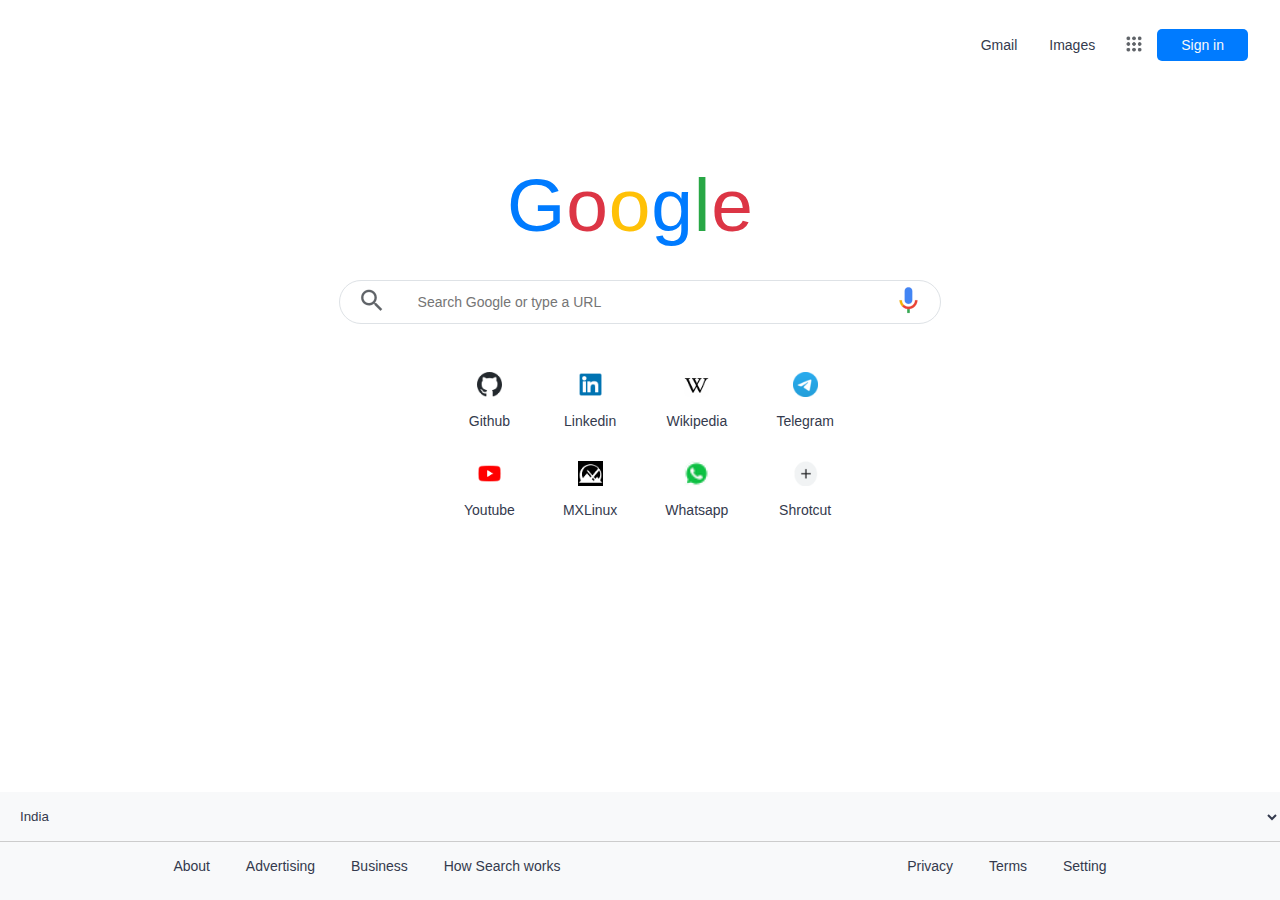
<file: index.html>
<!doctype html>
<!--
-	Clone-2 "Google"
-	Developed by Mayank
-	CopyRight by Google
-	HTML : ./index.html
-->
<html lang="en">

<head>
	<meta charset="UTF-8">
	<meta http-equiv="X-UA-Compatible" content="IE=edge">
	<meta name="viewport" content="width=device-width, initial-scale=1.0">
	<title> MayankDevil </title>
	<link rel="shortcut icon" href="data/bg.png" type="image/x-icon">
	<!--
		---------
		| style |
		---------
	-->
	<link rel="stylesheet" href="css/style.css">
	<link rel="stylesheet" href="css/responsive.css">
</head>

<body class="">

	<!--
		------------------------------------------------
		| mother_container | main frame of the web page
		------------------------------------------------
	-->
	<div class="w-100" id="mother_container">
		<!--
			------------------
			[ header section ]------------------------------------
			------------------
		-->
		<header class="" id="header">
		
			<!-- ( require link ) -->
			<a href="https://www.google.com/gmail/about/" class="nav_link" id=""> Gmail </a>
			
			<a href="https://images.google.com/" class="nav_link" id=""> Images </a>

			<!-- ( app menu ) -->
			<button class="" id="app_menu"> <img src="data/dot_menu.png"> </button>

			<!-- ( signin button ) -->
			<a href="signin.html" class="btn" id="signin_btn"> Sign in </a>

		</header>
		<!--
			------------------
			[ serach section ]------------------------------------
			------------------
		-->
		<section class="" id="main_frame">

			<div id="center">
				<!-- ( brand_name ) -->
				<div id="brand_name">
					<span class="char">G</span>
					<span class="char">o</span>
					<span class="char">o</span>
					<span class="char">g</span>
					<span class="char">l</span>
					<span class="char">e</span>
				</div>

				<!-- ( search field ) -->
				<form action="#" id="search_bar">

					<span class="fld_icon"><img src="data/search.png"></span>

					<input type="text" id="search_fld" placeholder="Search Google or type a URL">

					<span class="fld_icon"><img src="data/assassin.png"></span>

				</form>
				<!-- ( data list ) -->
				<div id="data_list"></div>

				<!-- ( bookmark ) -->
				<div id="bookmark">

					<a href="https://github.com/login" class="mark"> <img src="data/icon/github.png" alt=""> <div> Github </div> </a>
					<a href="https://in.linkedin.com/" class="mark"> <img src="data/icon/linkedin.png" alt=""> <div> Linkedin </div> </a>
					<a href="https://en.wikipedia.org/" class="mark"> <img src="data/icon/wikipedia.png" alt=""> <div> Wikipedia </div> </a>
					<a herf="https://web.telegram.org/" class="mark"> <img src="data/icon/telegram.png" alt=""> <div> Telegram </div> </a>

					<a href="https://www.youtube.com/" class="mark"> <img src="data/icon/youtube.png" alt=""> <div> Youtube </div> </a>
					<a href="https://mxlinux.org/" class="mark"> <img src="data/icon/mxlinux.png" alt=""> <div> MXLinux </div> </a>
					<a href="https://web.whatsapp.com/" class="mark"> <img src="data/icon/whatsapp.png" alt=""> <div> Whatsapp </div> </a>
					
					<!-- ( plus button ) -->
					<a href="https://mastermayank.w3spaces.com/" class="mark"> <img src="data/plus.png" alt=""> <div> Shrotcut </div> </a>
					
				</div>

			</div>

		</section>
		<!--
			------------------
			[ footer section ]------------------------------------
			------------------
		-->
		<div class="" id="footer">
		
			<!-- ( country select field ) -->
			<select name="" id="select_field">
				<option value="India">India</option>
				<option value="Russia">Russia</option>
				<option value="Isril">Isril</option>
			</select>

			<!-- ( bottom nav links ) -->
			<div id="nav">

				<div>
					<a href="https://mastermayank.w3spaces.com" target="_blank" class="nav_item"> About </a>
					<a href="#" class="nav_item"> Advertising </a>
					<a href="#" class="nav_item"> Business </a>
					<a href="#" class="nav_item"> How Search works </a>
				</div>

				<div>
					<a href="#" class="nav_item"> Privacy </a>
					<a href="#" class="nav_item"> Terms </a>
					<a href="#" class="nav_item"> Setting </a>
				</div>
					
			</div>

		</div>

	</div>
	<!--
		----------
		| script |
		----------
	-->
	<script src="js/script.js"></script>

</body>

</html>
<!-- the end -->
</file>
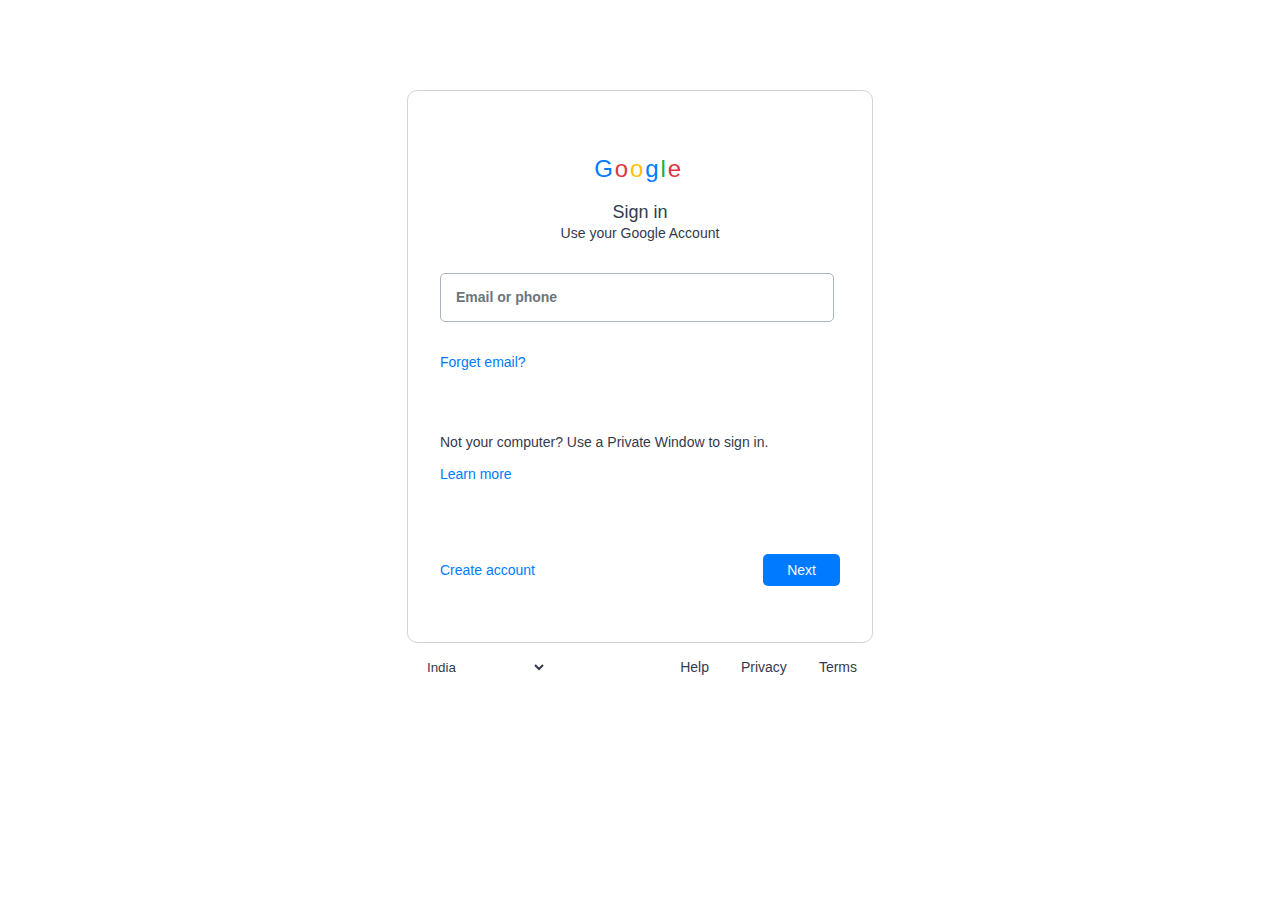
<file: signin.html>
<!doctype html>
<!--
-	Clone-2 "Google"
-	Developed by Mayank
-	CopyRight by Google
-	HTML : ./login.html
-->
<html lang="en">

<head>
	<meta charset="UTF-8">
	<meta http-equiv="X-UA-Compatible" content="IE=edge">
	<meta name="viewport" content="width=device-width, initial-scale=1.0">
	<title> MayankDevil </title>
	<link rel="shortcut icon" href="data/bg.png" type="image/x-icon">
	<!--
		---------
		| style |
		---------
	-->
	<link rel="stylesheet" href="css/style.css">
	<link rel="stylesheet" href="css/responsive.css">

</head>

<body class="">

	<!--
		------------------------------------------------
		| login section | 
		------------------------------------------------
	-->
	<div id="login_section">

        <form action="#" method="POST" id="login_form">

			<div class="text_center">

				<div id="brand">
					<span class="char">G</span>
					<span class="char">o</span>
					<span class="char">o</span>
					<span class="char">g</span>
					<span class="char">l</span>
					<span class="char">e</span>
				</div>

				<legend> Sign in </legend>
				
				<div> Use your Google Account </div>
			
			</div>
				

			<div class="fld_lbl">

				<label class="lbl"> Email or phone </label>

				<input type="email" name="email" id="email_fld">
				
			</div>

			<a href="#" class="link"> Forget email? </a>
			
			<div class="more">
				<div> Not your computer? Use a Private Window to sign in. </div>

				<a href="#" class="link"> Learn more </a>
			</div>

			<div class="btn_grp">
				<a href="#"  class="link"> Create account </a>
				<a href="#" class="btn"> Next </a>
			</div>
            
        </form>

		<div id="second_footer">

			<select name="" id="select_field">
				<option value="India">India</option>
				<option value="Russia">Russia</option>
				<option value="Isril">Isril</option>
			</select>

			<div>
				<a href="#" class="nav_item"> Help </a>
				<a href="#" class="nav_item"> Privacy </a>
				<a href="#" class="nav_item"> Terms </a>
			</div>

		</div>

	<div>
		
	</div>
	<!--
		----------
		| script |
		----------
	-->
	<script src="js/script.js"></script>

</body>

</html>
<!-- the end -->
</file>
<file: css/style.css>
/*
-	Clone-2 "Google"
-	Developed by Mayank
-	CopyRight by Google
-	CSS : ./css/style.css
*/

@import "./form.css";

/*
    --------------
    | import css |
    --------------
*/
*
{
    user-select: none;
    margin:0;
    padding: 0;
    text-decoration: none;
    font-family:-apple-system,BlinkMacSystemFont,"Segoe UI",Roboto,"Helvetica Neue",Arial,"Noto Sans","Liberation Sans",sans-serif,"Apple Color Emoji","Segoe UI Emoji","Segoe UI Symbol","Noto Color Emoji";
    color:#343a4D;
    outline: none;
    border: none;
}
:root
{
    --blue: #007bff;
    --black:#343a4D;
    --light:#f8f9fa;
}
::-webkit-scrollbar
{
    width:0.5rem;
    background: var(--white);
}
::-webkit-scrollbar-thumb
{
    border-radius: 10px;
    background: var(--gray);
}
body
{
    scroll-behavior: smooth;
}
#mother_container
{
    width: 100%;
    min-height: 100vh;
}
/*
    HEADER CSS -----
*/
#header
{
    display: flex;
    align-items: center;
    justify-content: flex-end;
    height: 10vh;
    padding: 0 2rem;
    font-size: 14px;
}
.nav_link
{
    display: inline-block;
    padding: 1rem;
    color:#343a4D;
}
.nav_link:hover
{
    color:#6c757d;
    text-decoration: underline;
}
#app_menu
{
    display: block;
    margin: 0.5rem;
    padding: 5px;
    background: transparent;
    border-radius: 1rem;
}
#app_menu img
{
    width: 20px;
    height: auto;
}
#app_menu:hover
{
     background:rgba(210,210,210,0.5);
}
.btn
{
    display: inline-block;
    padding: 0.5rem 1.5rem;
    color:#f8f9fa;
    background: #007bff;
    border-radius:5px ;
}
.btn:hover
{
    background: #aaccff;
}
/*
    SEARCH CSS -----
*/
#main_frame
{
    display:grid;
    justify-content:center;
    width: 100%;
    min-height:70vh;
    margin-top: 8vh;
}
#center
{
    width: 60vw;
    text-align: center;
}
/*
    brand name -----
*/
#brand_name 
{
    font-size: 75px;
}
.char
{
    display: inline-block;
    margin-left: -20px;
    font-weight: normal;
    word-spacing: 0px;
}
.char:nth-child(1),
.char:nth-child(4)
{
    color:#007bff;
}
.char:nth-child(2),
.char:nth-child(6)
{
    color:#dc3545;
}
.char:nth-child(3)
{
    color:#ffc107;
}
.char:nth-child(5)
{
    color:#28a745;
}
/*
    serach bar -----
*/
#search_bar
{
    width: 500px;
    margin: 2rem auto;
    display: flex;
    align-items: center;
    border-radius: 5rem;
    border: 1px solid #dee2e6;
}
#search_bar:hover
{
    box-shadow: 2px 2px 10px #ced4da;
}
#search_fld
{
    width: 80%;
    padding: 0.5rem 1rem;
    font-size: 14px;
    background: transparent;
}
.fld_icon
{
    width: 10%;
    padding: 3px;
    object-fit:cover;
}
/*
    data list ------
*/
#datalist
{
    display: grid;
}
.url
{
    display: block;
    padding: 0.5rem 1rem;
    text-align: left;
}
.url::before
{
    content: ' - ';
    padding: 1rem;
}
.url:hover
{
    color:#007bff;
    background: #f8f9fa;
}
/*
    book mark -----
*/
#bookmark
{
    display: grid;
    grid-template-columns: repeat(4,1fr);
    width: 400px;
    margin: auto;
}
.mark
{
    width:auto;
    padding: 1rem 1.5rem;
    display: grid;
    background: transparent;
}
.mark:hover
{
    background:rgba(210,210,210,0.5);
    border-radius: 5px;
    text-align: center;
}
.mark > img
{
    width: 25px;
    margin:auto;
    object-fit: cover;
}
.mark > .bi
{
    display: block;
    height: 100%;
    font-size: 14px;
}
.mark > div
{
    padding-top: 1rem;
    font-size: 14px;
}
/*
    FOOTER CSS -----
*/
#footer
{
    height: 12vh;
    font-size: 14px;
    background: #f8f9fa;
}
#select_field
{
    list-style-type: none;
    width: 100%;
    padding: 1rem;
    display: flex;
    align-items: center;
    background: transparent;
    border-bottom: 1px solid #ccc;
}
#nav
{
    display: flex;
    align-items: center;
    justify-content: space-around;
}
.nav_item
{
    display: inline-block;
    padding: 1rem;
    color:#343a4D;
}
.nav_item:hover
{
    color:#6c757d;
    text-decoration: underline;
}
/*
	THE END ===
*/
</file>
<file: css/responsive.css>
/*
-	Clone-2 "Google"
-	Developed by Mayank
-	CopyRight by Google
-	CSS : ./css/responsive.css
*/
@media screen and (min-width:100px)
{
    #search_bar
    {
        width: 600px !important;
        margin: 2rem auto;
    }
}
@media screen and (max-width:765px)
{
    #header
    {
        padding: 0 1rem;
    }
    #main_frame
    {
        width: 100% !important;
        min-height:70vh;
        margin-top: 10vh;
    }
    #center
    {
        width: 90vw !important;
    }
    #brand_name 
    {
        padding: 1rem;
        font-size: 3rem !important;
    }
    .char
    {
        display: inline-block;
        margin-left:0;
    }
    #search_bar
    {
        width: 100% !important;
        margin: auto;
    }
    #search_fld
    {
        width: 80% !important;
    }
    .fld_icon
    {
        width: 10% !important;
        padding: 0;
        object-fit:cover;
    }
    #bookmark
    {
        width: 100% !important;
        margin: auto;
    }
    .mark
    {
        width:auto;
        padding: 1rem;
        display: grid;
        background: transparent;
    }
    .mark > img
    {
        width: 30%;
        margin:auto;
        object-fit: cover;
    }
    #nav > div:first-child
    {
        display: none;
    }
    #login_form
    {
        width: 90% !important;
        margin: 10vh auto 0 auto;
        padding: 1rem 1rem 3rem 1rem;
        border: 1px solid #ced4da;
        border-radius: 10px;
    }
}
</file>
